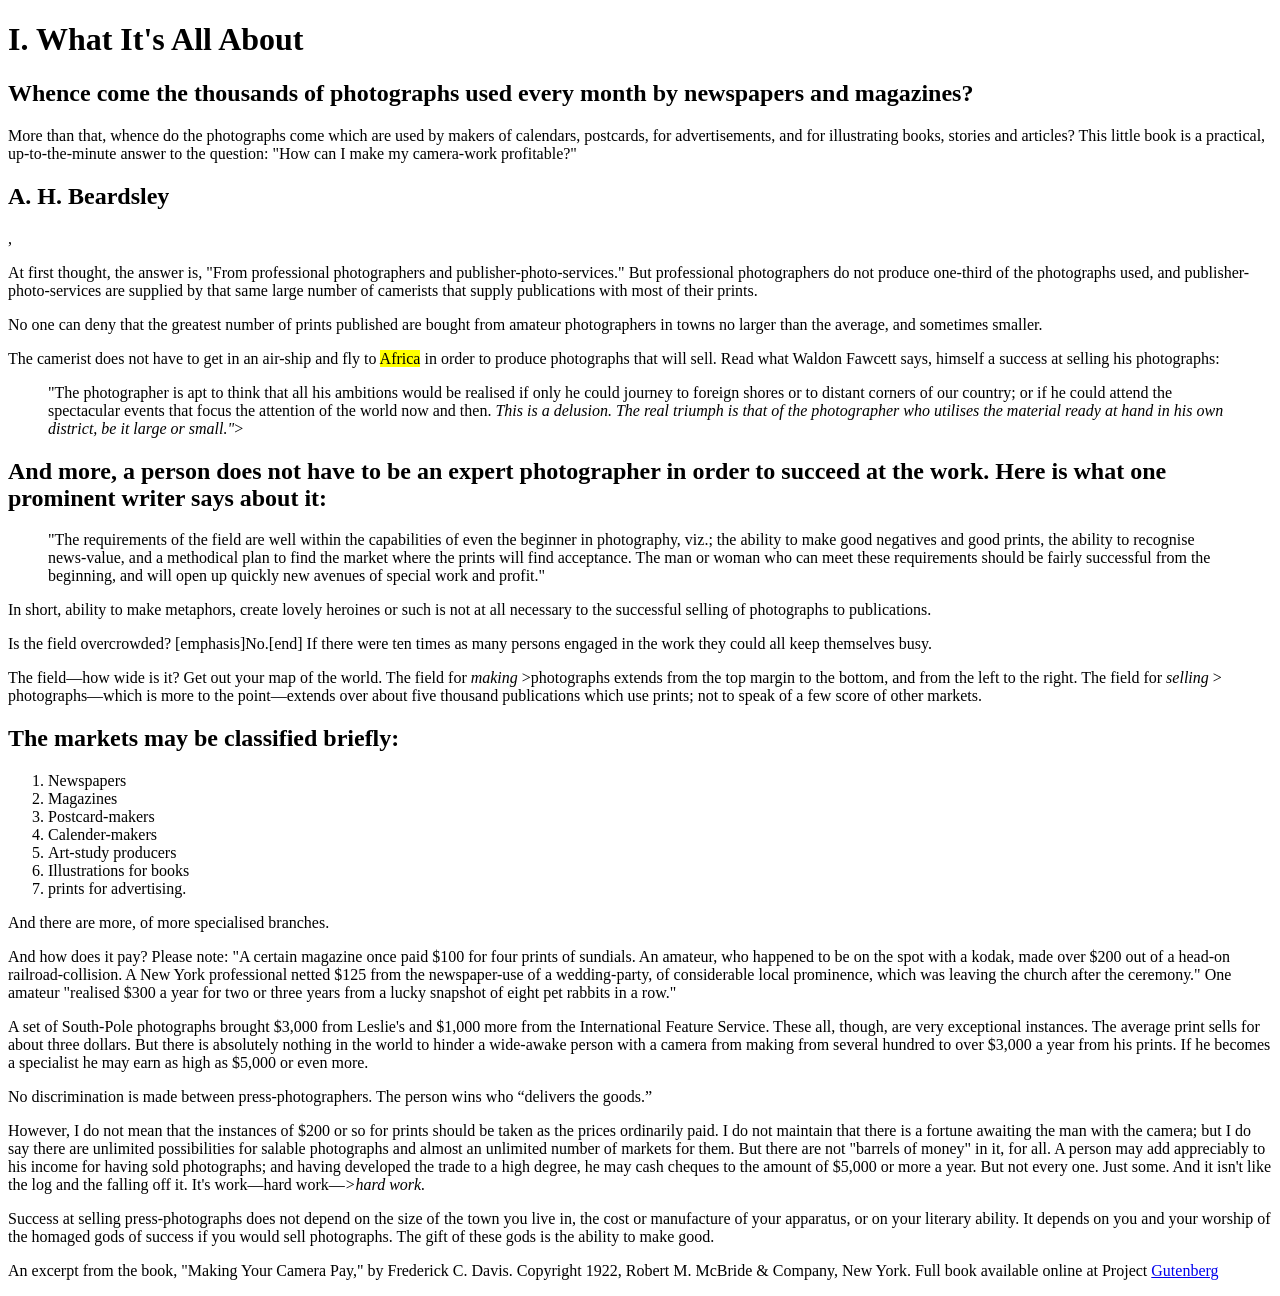
<file: first_project.html>
<!DOCTYPE html>
<html lang="en">
<head>
    <meta charset="UTF-8">
    <meta http-equiv="X-UA-Compatible" content="IE=edge">
    <meta name="viewport" content="width=device-width, initial-scale=1.0">
    <title>Document</title>
</head>
<body>
   <h1> I. What It's All About</h1>


<h2>Whence come the thousands of photographs used every month by newspapers and magazines?</h2>

<p>More than that, whence do the photographs come which are used by makers of calendars, postcards, for advertisements, and for illustrating books, stories and articles?
This little book is a practical, up-to-the-minute answer to the question: "How can I make my camera-work profitable?"</p>


<h2>A. H. Beardsley</h2>, 

<p>At first thought, the answer is, "From professional photographers and publisher-photo-services." But professional photographers do not produce one-third of the photographs used, and publisher-photo-services are supplied by that same large number of camerists that supply publications with most of their prints.</p>

<p>No one can deny that the greatest number of prints published are bought from amateur photographers in towns no larger than the average, and sometimes smaller.</p>

<p>The camerist does not have to get in an air-ship and fly to <mark>Africa</mark> in order to produce photographs that will sell. Read what Waldon Fawcett says, himself a success at selling his photographs:</p>

<blockquote>"The photographer is apt to think that all his ambitions would be realised if only he could journey to foreign shores or to distant corners of our country; or if he could attend the spectacular events that focus the attention of the world now and then. <em>This is a delusion. The real triumph is that of the photographer who utilises the material ready at hand in his own district, be it large or small."</em>></blockquote>

<h2>And more, a person does not have to be an expert photographer in order to succeed at the work. Here is what one prominent writer says about it:</h2>

<blockquote>"The requirements of the field are well within the capabilities of even the beginner in photography, viz.; the ability to make good negatives and good prints, the ability to recognise news-value, and a methodical plan to find the market where the prints will find acceptance. The man or woman who can meet these requirements should be fairly successful from the beginning, and will open up quickly new avenues of special work and profit."</blockquote>

<p>In short, ability to make metaphors, create lovely heroines or such is not at all necessary to the successful selling of photographs to publications.</p>

<p>Is the field overcrowded? [emphasis]No.[end] If there were ten times as many persons engaged in the work they could all keep themselves busy.</p>

<p>The field—how wide is it? Get out your map of the world. The field for <em>making </em>>photographs extends from the top margin to the bottom, and from the left to the right. The field for <em>selling </em>> photographs—which is more to the point—extends over about five thousand publications which use prints; not to speak of a few score of other markets.</p>

<h2>The markets may be classified briefly:</h2>


<ol>

    <li>Newspapers</li>
    <li>Magazines</li>
    <li>Postcard-makers</li>
    <li>Calender-makers</li>
    <li>Art-study producers</li>
    <li>Illustrations for books </li>

    <li>prints for  advertising.</li>
</ol>


<p>

And there are more, of more specialised branches.</p>
<p>
And how does it pay? Please note: "A certain magazine once paid $100 for four prints of sundials. An amateur, who happened to be on the spot with a kodak, made over $200 out of a head-on railroad-collision. A New York professional netted $125 from the newspaper-use of a wedding-party, of considerable local prominence, which was leaving the church after the ceremony." One amateur "realised $300 a year for two or three years from a lucky snapshot of eight pet rabbits in a row."</p>
<p>
A set of South-Pole photographs brought $3,000 from Leslie's and $1,000 more from the International Feature Service. These all, though, are very exceptional instances. The average print sells for about three dollars. But there is absolutely nothing in the world to hinder a wide-awake person with a camera from making from several hundred to over $3,000 a year from his prints. If he becomes a specialist he may earn as high as $5,000 or even more.</p>

<p>No discrimination is made between press-photographers. The person wins who <q>delivers the goods.</q></p>

<p>However, I do not mean that the instances of $200 or so for prints should be taken as the prices ordinarily paid. I do not maintain that there is a fortune awaiting the man with the camera; but I do say there are unlimited possibilities for salable photographs and almost an unlimited number of markets for them. But there are not "barrels of money" in it, for all. A person may add appreciably to his income for having sold photographs; and having developed the trade to a high degree, he may cash cheques to the amount of $5,000 or more a year. But not every one. Just some. And it isn't like the log and the falling off it. It's work—hard work—<em>>hard work.</em></p>

<p>Success at selling press-photographs does not depend on the size of the town you live in, the cost or manufacture of your apparatus, or on your literary ability. It depends on you and your worship of the homaged gods of success if you would sell photographs. The gift of these gods is the ability to make good.</p>

<p>
An excerpt from the book, "Making Your Camera Pay," by Frederick C. Davis. Copyright 1922, Robert M. McBride & Company, New York. Full book available online at Project <a href="https://www.gutenberg.org/files/35709/35709-h/35709-h.htm">Gutenberg </a></p>

</body>
</html>
</file>
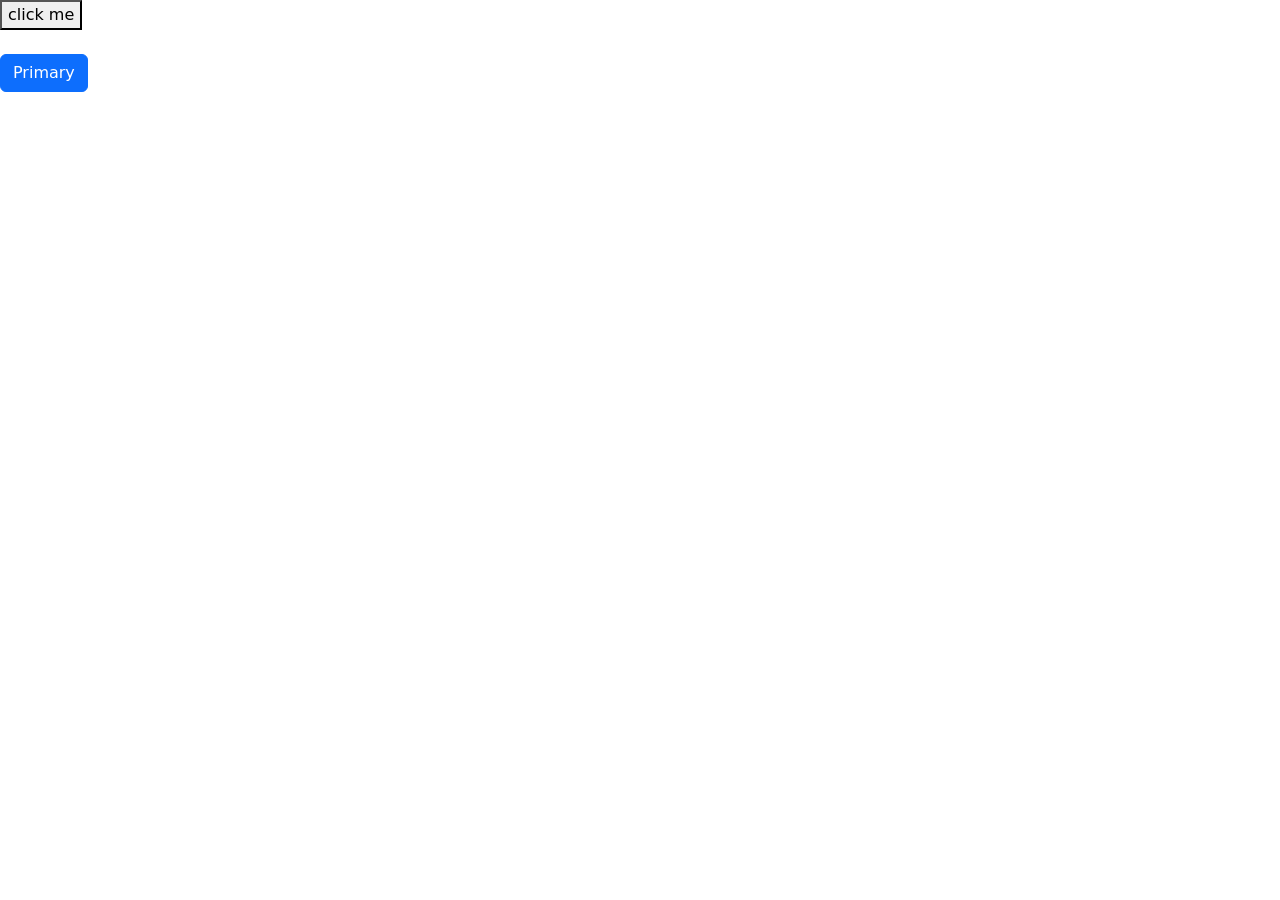
<file: practicing.html>
<!DOCTYPE html>
<html lang="en">
<head>
    <meta charset="UTF-8">
    <meta http-equiv="X-UA-Compatible" content="IE=edge">
    <meta name="viewport" content="width=device-width, initial-scale=1.0">
    <title>Document</title>
    <link href="https://cdn.jsdelivr.net/npm/bootstrap@5.1.3/dist/css/bootstrap.min.css" rel="stylesheet" integrity="sha384-1BmE4kWBq78iYhFldvKuhfTAU6auU8tT94WrHftjDbrCEXSU1oBoqyl2QvZ6jIW3" crossorigin="anonymous">
</head>
<body>
 <button class="mybtn" onclick="clickhit()">click me</button>
    <script>

        function clickhit(){
            alert("YOU Have clicked it !");
        }
</script>

<br><br>
    
<div class="mydiv"> 
    <button class="btn btn-primary">Primary</button>
</div>



</body>
</html>
</file>
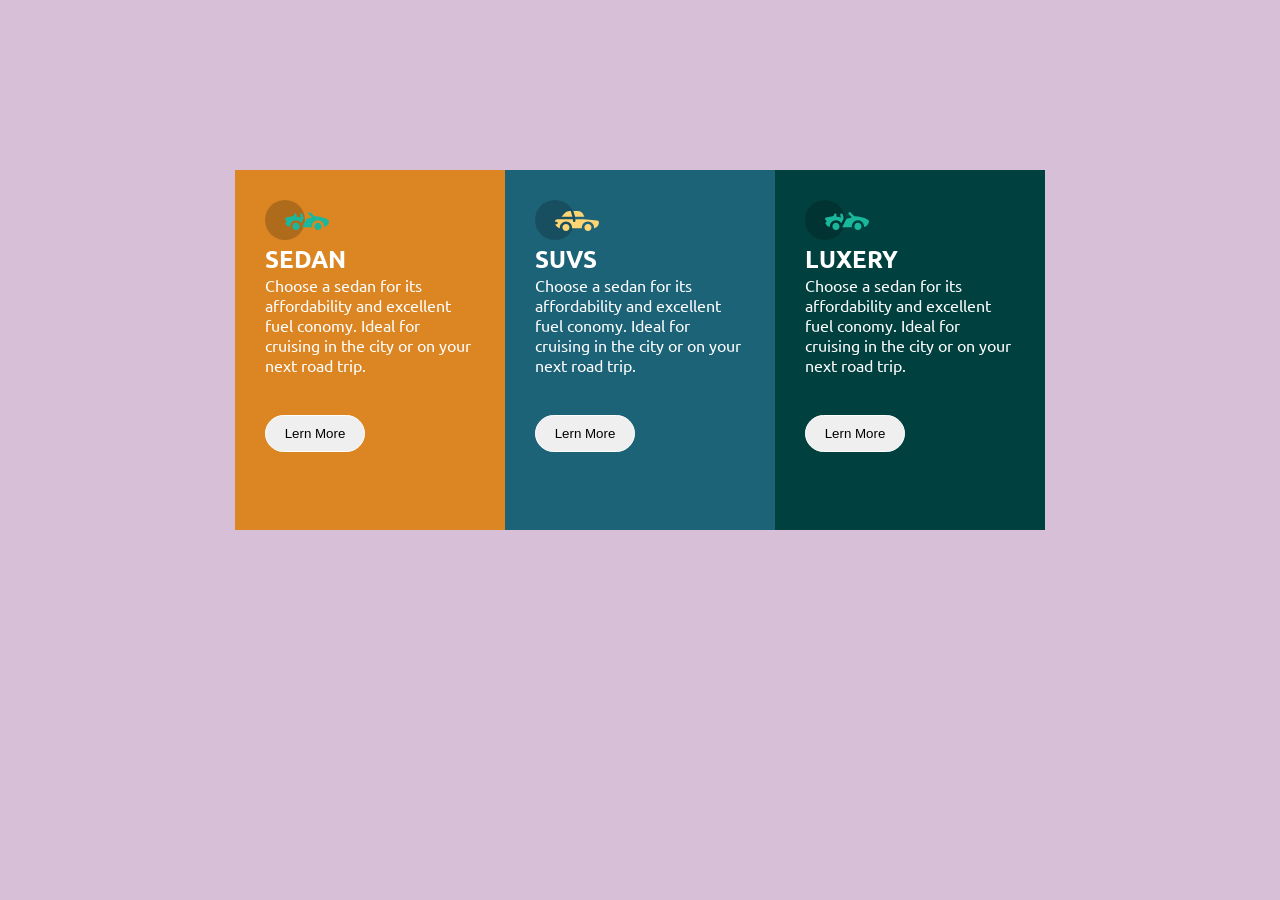
<file: second_project.html>
<!DOCTYPE html>
<html lang="en">
<head>
    <meta charset="UTF-8">
    <meta http-equiv="X-UA-Compatible" content="IE=edge">
    <meta name="viewport" content="width=device-width, initial-scale=1.0">
    <title>Second-Project</title>
    <link rel="stylesheet" href="spstyle.css">
</head>
<body>
    <div class="container">

        <div class="cards  sedans">
            <div class="icon">
            <img src="icon-luxury.svg"></div>

            <div class="content"> 
            <h2>SEDAN</h2>
            <p >Choose a sedan for its affordability and excellent fuel conomy. Ideal for cruising in the city or on your next road trip.</p></div>
                <br><br>
           <a href="#"><button>Lern More </button></a> 
        </div>

        <div class="cards suvs">

            <div class="icon">

                <img src="icon-sedans.svg"></div>

                <div class="content">

                    <h2>SUVS</h2>

                    <P>Choose a sedan for its affordability and excellent fuel conomy. Ideal for cruising in the city or on your next road trip.</P>
                </div><br><br>
                <button>Lern More</button>
                </div>
                
                <div class="cards luxury">


                    <div class="icon">
                        <img src="icon-luxury.svg"></div>
                        
                        <div class="content">
                            <h2>LUXERY</h2>
                    <P>Choose a sedan for its affordability and excellent fuel conomy. Ideal for cruising in the city or on your next road trip.</P>
                            </div><br><br>
                            <button>Lern More</button>
                </div>
    </div>
</body>
</html>
</file>
<file: spstyle.css>
@import url('https://fonts.googleapis.com/css2?family=Ubuntu:wght@300;400;700&display=swap');
*{
    margin: 0;
    padding:0;
}

.container{
   color:white;
     display:flex;
    justify-content:center; 
    margin-top:170px;
}
body{
    font-family: 'Ubuntu', sans-serif;
    background-color: thistle;  
    
}
.sedans{
    background-color:#db8523;
     width:210px; height: 300px;
    padding:30px;
}
.body{
    margin: 0 auto;
}
button{

    border: 1px solid white;
    transition : all ease;
    width:100px;
    border-radius: 25px;
    padding:10px 15px;
}
button:hover{

    background-color:#fcad03;
    color:white;
    cursor:pointer;
   
    
}
.suvs{

    background-color:#1d6378;
    width:210px;
    height:300px;
    padding:30px;
}
.luxury{
    background-color: #00403F;
    width:210px; height: 300px;
    padding:30px;
}
</file>
